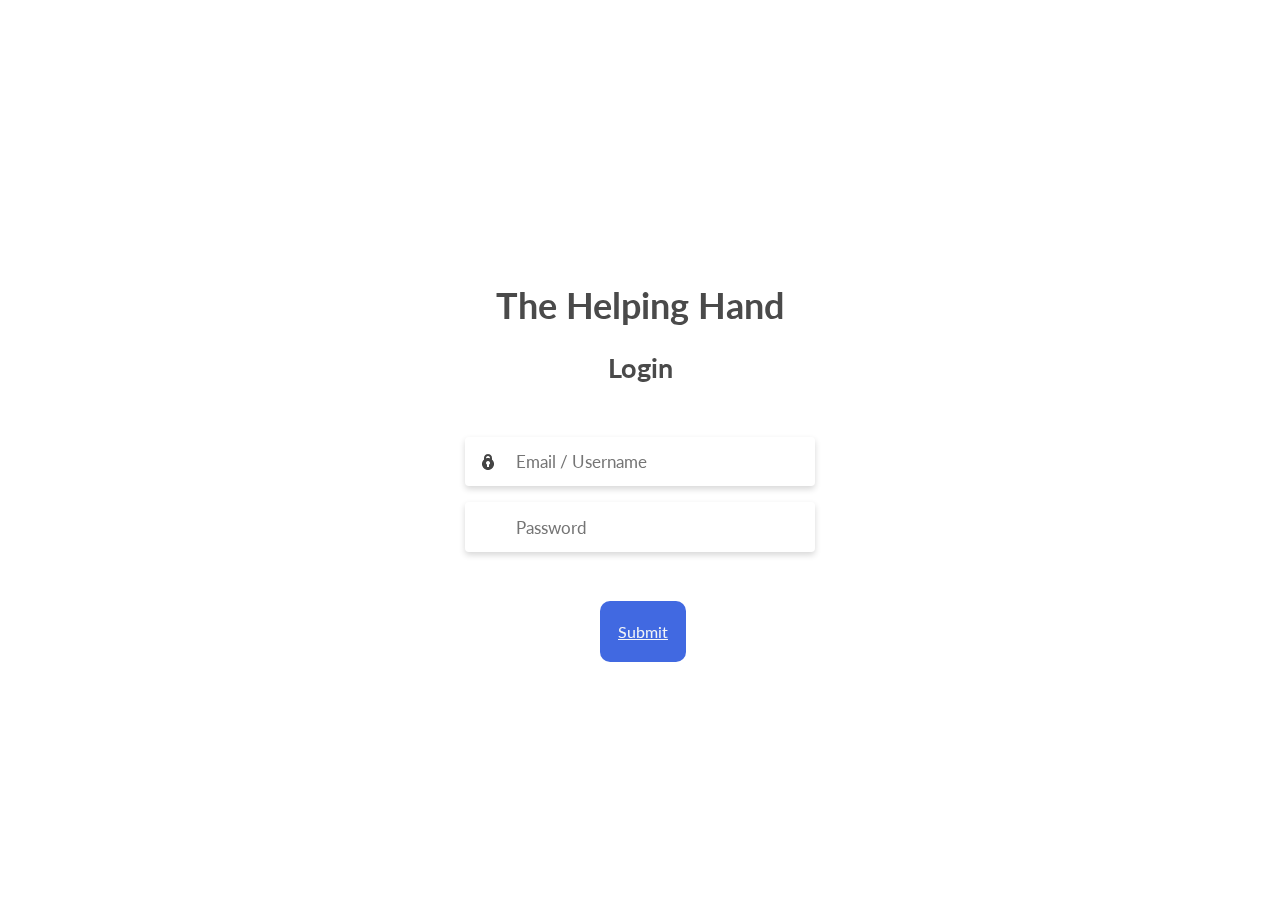
<file: index.html>
<!DOCTYPE html>
<html lang="en" >
<head>
  <meta charset="UTF-8">
  <title>Login Page with Background Image Example</title>
  <link rel="stylesheet" href="./styles2.css">

</head>
<body>

<div id="bg"></div>

<form>

  <div class="title">
    <h1>The Helping Hand</h1>
    <h2>Login</h2>
  </div>

  <div class="form-field">
    <input type="email" placeholder="Email / Username" required/>
  </div>
  
  <div class="form-field">
    <input type="password" oninput="local()" placeholder="Password" required/>                        
  </div>

  <div class="button">
    <a class="button2" href="home.html">Submit</a>
  </div>
</form>
<!-- partial -->
  
</body>
</html>
</file>
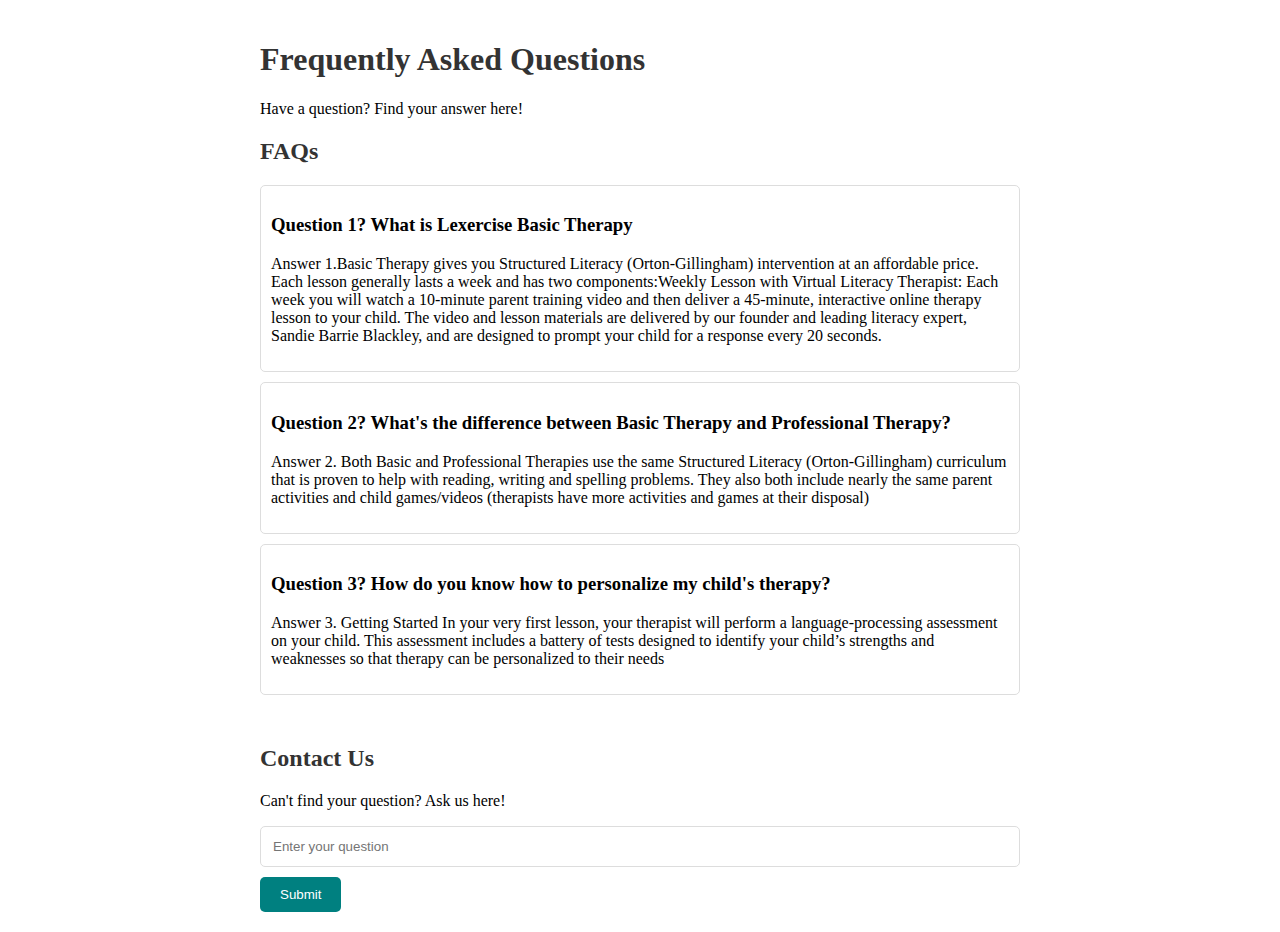
<file: faqs.html>
<!DOCTYPE html>
<html>

<head>
    <title>FAQs Landing Page</title>
    <link rel="stylesheet" type="text/css" href="styles.css">
</head>

<body>
    <div class="container">
        <h1>Frequently Asked Questions</h1>
        <p>Have a question? Find your answer here!</p>
        <div class="faq-section">
            <h2>FAQs</h2>
            <div class="faq">
                <h3>Question 1? What is Lexercise Basic Therapy</h3>
                <p>Answer 1.Basic Therapy gives you Structured Literacy (Orton-Gillingham) intervention at an affordable price. Each lesson generally lasts a week and has two components:Weekly Lesson with Virtual Literacy Therapist: Each week you will watch a 10-minute parent training video and then deliver a 45-minute, interactive online therapy lesson to your child. The video and lesson materials are delivered by our founder and leading literacy expert, 
                    Sandie Barrie Blackley, and are designed to prompt your child for a response every 20 seconds.  </p>
            </div>
            <div class="faq">
                <h3>Question 2? What's the difference between Basic Therapy and Professional Therapy?</h3>
                <p>Answer 2. Both Basic and Professional Therapies use the same Structured Literacy (Orton-Gillingham) curriculum that is proven to help with reading, writing and spelling problems. They also both include nearly the same parent activities and child games/videos (therapists have more activities and games at their disposal)</p>
            </div>
            <div class="faq">
                <h3>Question 3? How do you know how to personalize my child's therapy?</h3>
                <p>Answer 3. Getting Started In your very first lesson, your therapist will perform a language-processing assessment on your child. This assessment includes a battery of tests designed to identify your child’s strengths and weaknesses so that therapy can be personalized to their needs</p>
            </div>
        </div>
        <div class="contact-form">
            <h2>Contact Us</h2>
            <p>Can't find your question? Ask us here!</p>
            <form>
                <input type="text" id="question" name="question" placeholder="Enter your question">
                <button type="submit">Submit</button>
            </form>
        </div>
    </div>
</body>

</html>
</file>
<file: styles2.css>
@import url("https://fonts.googleapis.com/css?family=Lato:400,700");
#bg {
  background-image: url('https://img.freepik.com/free-photo/vivid-blurred-colorful-wallpaper-background_58702-3832.jpg');
  position: fixed;
  left: 0;
  top: 0;
  width: 100%;
  height: 100%;
  background-size: cover;
  filter: blur(5px);
}

body {
  font-family: 'Lato', sans-serif;
  color: #4A4A4A;
  display: flex;
  justify-content: center;
  align-items: center;
  min-height: 100vh;
  overflow: hidden;
  margin: 0;
  padding: 0;
}

form {
  width: 350px;
  position: relative;
}
form .form-field::before {
  font-size: 20px;
  position: absolute;
  left: 15px;
  top: 17px;
  color: #888888;
  content: " ";
  display: block;
  background-size: cover;
  background-repeat: no-repeat;
}
form .form-field:nth-child(1)::before {
  background-image: url(user-icon.png);
  width: 20px;
  height: 20px;
  top: 15px;
}
form .form-field:nth-child(2)::before {
  background-image: url(lock-icon.png);
  width: 16px;
  height: 16px;
}
form .form-field {
  display: -webkit-box;
  display: -ms-flexbox;
  display: flex;
  -webkit-box-pack: justify;
  -ms-flex-pack: justify;
  justify-content: space-between;
  -webkit-box-align: center;
  -ms-flex-align: center;
  align-items: center;
  margin-bottom: 1rem;
  position: relative;
}
form input {
  font-family: inherit;
  width: 100%;
  outline: none;
  background-color: #fff;
  border-radius: 4px;
  border: none;
  display: block;
  padding: 0.9rem 0.7rem;
  box-shadow: 0px 3px 6px rgba(0, 0, 0, 0.16);
  font-size: 17px;
  color: #4A4A4A;
  text-indent: 40px;
}
form .btn {
  outline: none;
  border: none;
  cursor: pointer;
  display: inline-block;
  margin: 0 auto;
  padding: 0.9rem 2.5rem;
  text-align: center;
  background-color: #47AB11;
  color: #fff;
  border-radius: 4px;
  box-shadow: 0px 3px 6px rgba(0, 0, 0, 0.16);
  font-size: 17px;
}

.button{
  margin-top: 70px;
  margin-left: 135px;
  align-items: center;
}

.button2{
  background: royalblue;
  border-radius: 10px;
  color: #f3f5f7;
  height: 0;
  left: 1rem;
  line-height: 0;
  padding: 21px 18px;
  margin-right: 10px;
}

.title{
  font-size: large;
  text-align: center;
  padding-bottom: 30px;
}
</file>
<file: styles.css>
.main-div{
  background-image: url('https://t4.ftcdn.net/jpg/02/60/04/09/360_F_260040900_oO6YW1sHTnKxby4GcjCvtypUCWjnQRg5.jpg');
  background-repeat: no-repeat;
  background-size: cover;
  background-position:right;
  background-attachment: fixed;
}

.div1 {
    display: flex;
    justify-content: center;
    align-items: center;
    height: 120px;
    border-radius: 15px;
    margin-left: 30px;
}

#para1 {
    font-size: 30px;
    font-family: 'Poppins', sans-serif;
    font-weight: normal;
    color:#000438;
    margin: 1ppx;
}

.div2 {
    opacity: 90%;
    margin-left: 100px;
    margin-right: 100px;
    font-size:x-large;
    display: flex;
    justify-content: center;
    align-items: center;
    flex-direction: column;
    background-color: #DFEBF5;
    color: #000438;
    border-radius: 50px;
    padding-top: 20px;
    padding-bottom: 50px;
    border-width: 1px;
    border-style: solid;
    border-color: black;
}

.button{
    padding-top: 30px;
    padding-bottom: 30px;
    display: flex;
    justify-content: center;
}

.button2{
  background: royalblue;
  border-radius: 10px;
  color: #f3f5f7;
  height: 0;
  left: 1rem;
  line-height: 0;
  padding: 21px 18px;
  margin-right: 10px;
}

.bn {
  background-color: #DFEBF5;
  color: #000438;
  border: 1px solid rgba(54, 54, 54, 0.6);
  font-weight: 600;
  position: relative;
  outline: none;
  border-radius: 50px;
  display: flex;
  justify-content: center;
  align-items: center;
  cursor: pointer;
  height: 45px;
  width: 130px;
  opacity: 1;
}

* {
  box-sizing: border-box;
}

body {
  margin: 0px;
  text-wid;
  font-family: 'segoe ui';
}

.nav {
  height: 50px;
  width: 100%;
  background-color:#DFEBF5;
  position: relative;
  padding-bottom: 50px;
  border-width: 1px;
  border-style: solid;
  border-color: black;
  opacity: 90%;
}

.nav > .nav-header {
  display: inline;
}

.nav > .nav-header > .nav-title {
  display: inline-block;
  font-size: 22px;
  color:#000438;
  padding: 10px 10px 10px 10px;
  font-weight: bold;
}

.nav > .nav-btn {
  display: none;
}

.nav > .nav-links {
  display: flex;
  align-items: center;
  float: right;
  font-size: 18px;
}

.nav > .nav-links > a {
  display: inline-block;
  padding: 13px 10px 13px 10px;
  text-decoration: none;
  color: #000438;
}

.nav > .nav-links > a:hover {
  background-color: rgba(0, 0, 0, 0.3);
}

.nav > #nav-check {
  display: none;
}

@media (max-width:600px) {
  .nav > .nav-btn {
    display: inline-block;
    position: absolute;
    right: 0px;
    top: 0px;
  }
  .nav > .nav-btn > label {
    display: inline-block;
    width: 50px;
    height: 50px;
    padding: 13px;
  }
  .nav > .nav-btn > label:hover,.nav  #nav-check:checked ~ .nav-btn > label {
    background-color: rgba(0, 0, 0, 0.3);
  }
  .nav > .nav-btn > label > span {
    display: block;
    width: 25px;
    height: 10px;
    border-top: 2px solid #eee;
  }
  .nav > .nav-links {
    position: absolute;
    display: block;
    width: 100%;
    background-color: #333;
    height: 0px;
    transition: all 0.3s ease-in;
    overflow-y: hidden;
    top: 50px;
    left: 0px;
  }
  .nav > .nav-links > a {
    display: block;
    width: 100%;
  }
  .nav > #nav-check:not(:checked) ~ .nav-links {
    height: 0px;
  }
  .nav > #nav-check:checked ~ .nav-links {
    height: calc(100vh - 50px);
    overflow-y: auto;
  }
}

.container {
  max-width: 800px;
  margin: auto;
  padding: 20px;
}

h1 {
  color: #333;
}

h2 {
  color: #333;
}

.faq {
  border: 1px solid #ddd;
  border-radius: 5px;
  padding: 10px;
  margin: 10px 0;
  background-color: #fff;
}

.contact-form {
  margin-top: 50px;
}

input[type="text"] {
  width: 100%;
  padding: 12px;
  border: 1px solid #ddd;
  border-radius: 5px;
  margin-bottom: 10px;
}

button[type="submit"] {
  background-color: teal;
  color: #fff;
  padding: 10px 20px;
  border: none;
  border-radius: 5px;
  cursor: pointer;
}

button[type="submit"]:hover {
  background-color: darkcyan;
}
</file>
